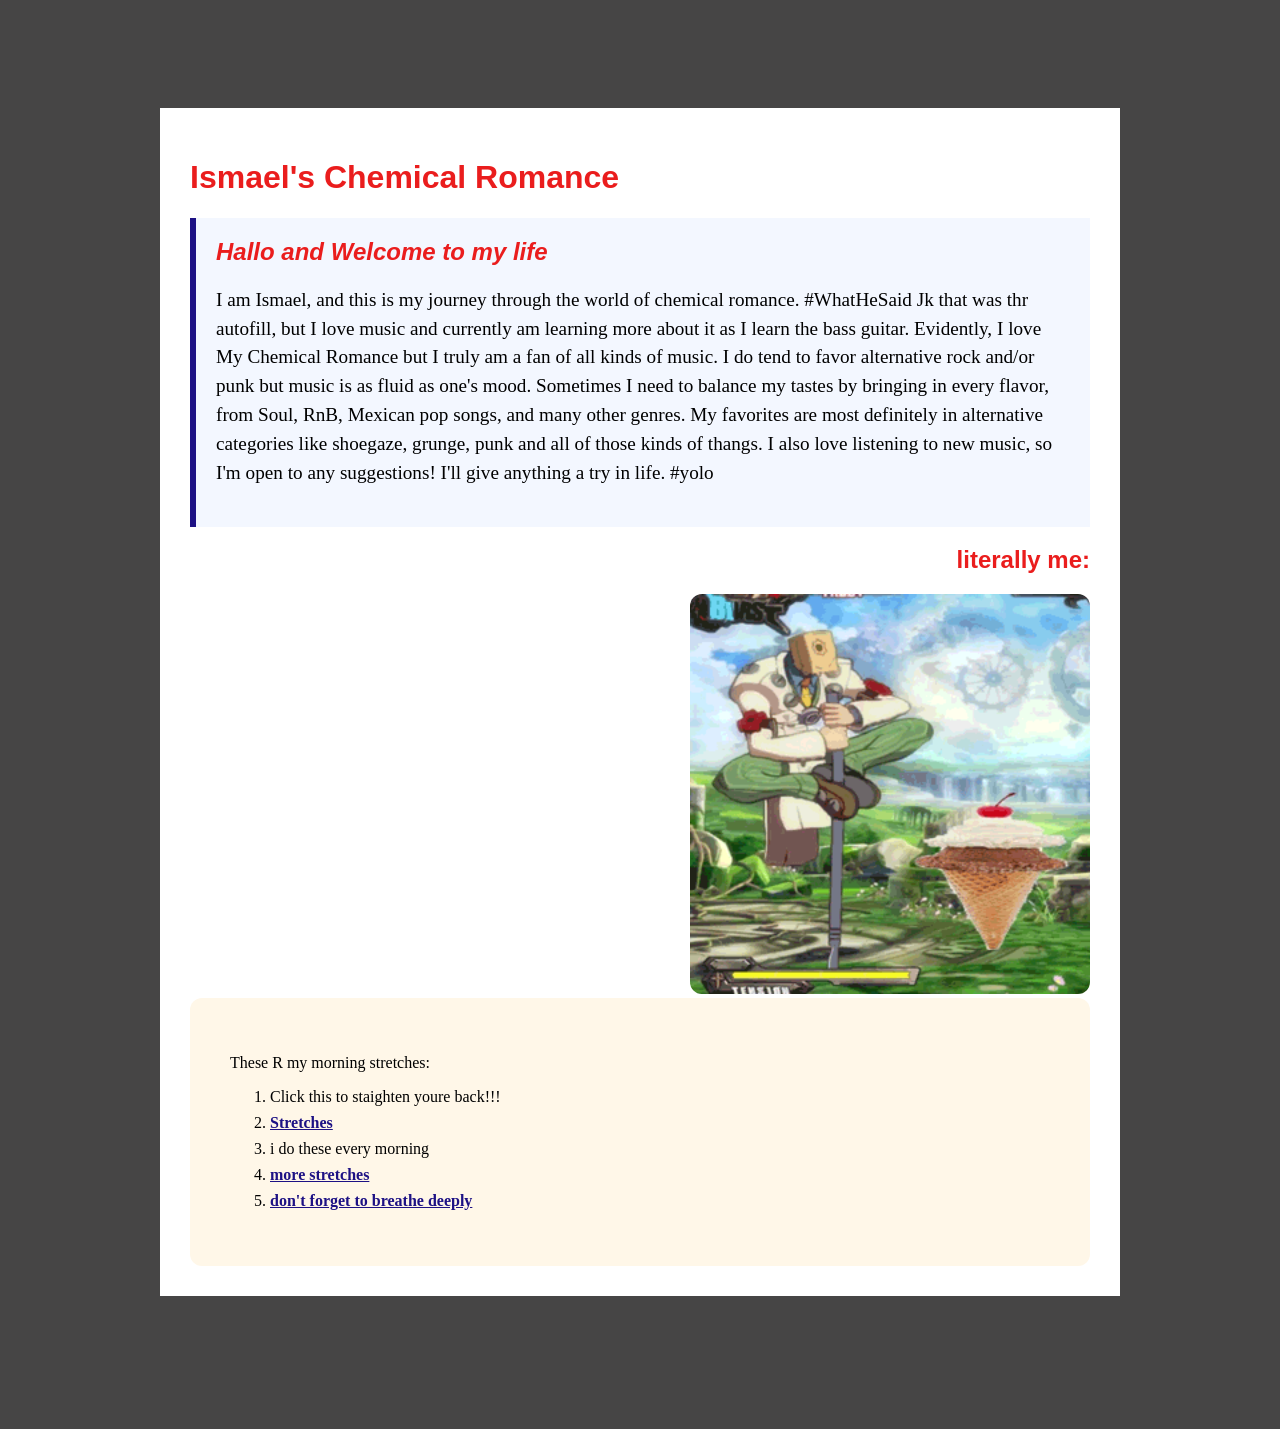
<file: index.html>
<!doctype html>
<html lang="en">
<head>
    <meta charset="utf-8">
    <title>ismael website</title>
    <link href="site.css" rel="stylesheet" type="text/css">
</head>
<body>
 
<div class="top-section">


    <div id="page">



        <h1>Ismael's Chemical Romance</h1>




    
        <div id="introduction">

            <h2> Hallo and Welcome to my life</h2>
            <p>

         I am Ismael, and this is my journey through the world of chemical romance. #WhatHeSaid

            Jk that was thr autofill, but I love music and currently am learning more about it as I learn the bass guitar. Evidently, I love My Chemical Romance but I truly am a fan of all kinds of music. I do tend to favor alternative rock and/or punk but music is as fluid as one's mood. Sometimes I need to balance my tastes by bringing in every flavor, from Soul, RnB, Mexican pop songs, and many other genres. 
            My favorites are most definitely in alternative categories like shoegaze, grunge, punk and all of those kinds of thangs. I also love listening to new music, so I'm open to any suggestions! I'll give anything a try in life. #yolo 

            </p>    

        </div>

    <div class="profile">
     
        <h2> literally me: </h2>
     <img src="faust.gif"  >

    </div>
    
            <div class="navigation">
    

                <p> These R my morning stretches:</p>

    
    
    


                <ol>
                    <li> Click this to staighten youre back!!!</li>
                    <li><a href="https://videodonkey.com/">Stretches</a></li>
                    <li> i do these every morning </li>
                    <li><a href="eugene.png">more stretches</a></li>
                    <li><a href="environ/env01.html">don't forget to breathe deeply</a></li>
                </ol>

            </div>

    </div>

</div>

</body>
</html>
</file>
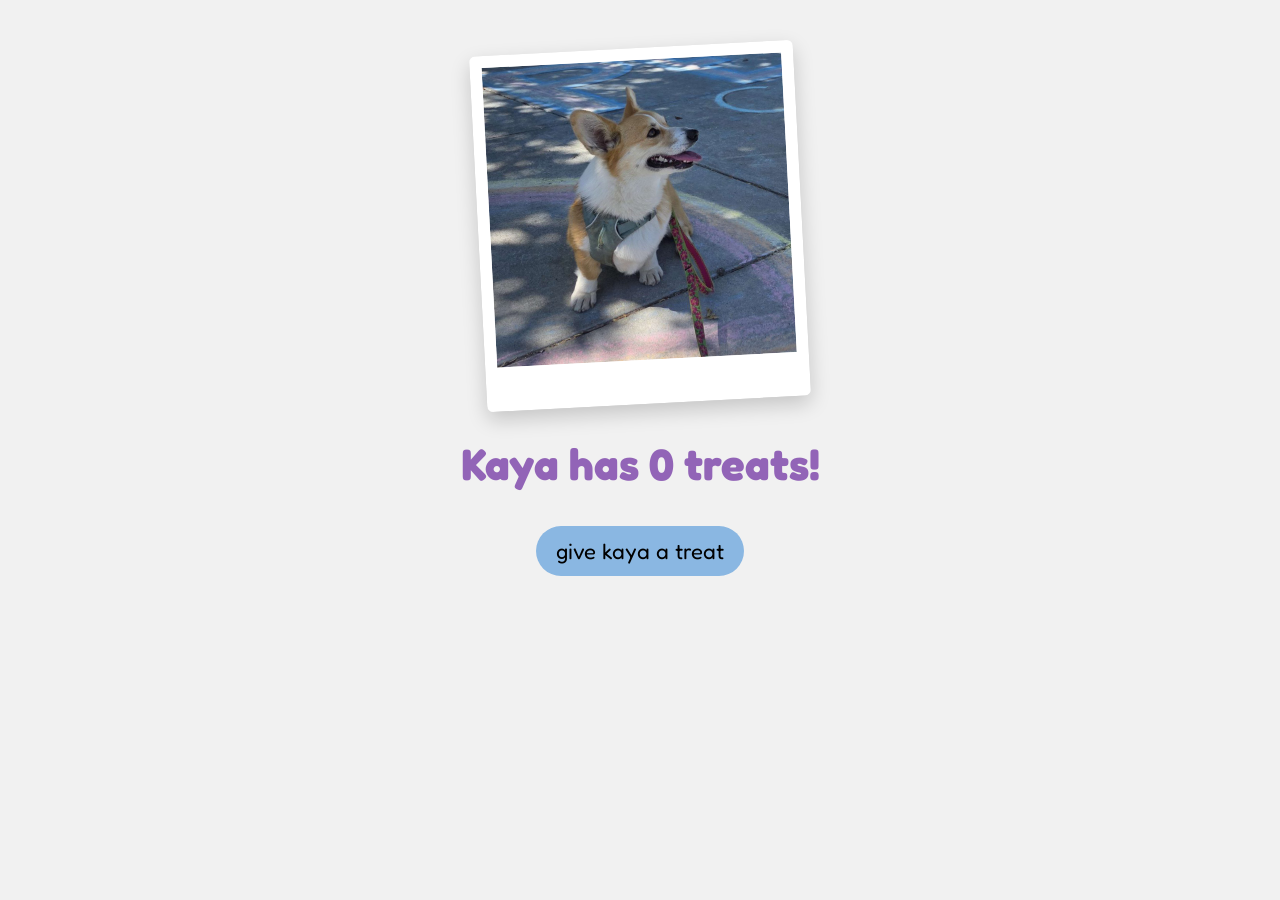
<file: environ/dis03.html>
<!DOCTYPE html>
<html lang="en">
<head>
    <meta charset="UTF-8">
    <title>Give Kaya a treat!</title>
    <!-- DONE for you: this loads the "Fredoka" font from Google Fonts -->
    <link rel="preconnect" href="https://fonts.googleapis.com">
    <link href="https://fonts.googleapis.com/css2?family=Fredoka:wght@600&display=swap" rel="stylesheet">

    <!-- TODO 1: connect dis03.css to this page -->
    <link rel="stylesheet" href="dis03.css">

    <!-- this line loads jQuery. don't delete it! -->
    <script src="https://code.jquery.com/jquery-3.7.1.min.js"></script>

    <!-- TODO 2: connect dis03.js here, AFTER jQuery (don't forget defer!) -->
    <script src="dis03.js" defer></script>
</head>
<body>

    <img id="kaya-photo" src="kaya.jpg" alt="Kaya the corgi sitting on a sidewalk">
    <h1 id="treat-count">Kaya has 0 treats!</h1>

    <button id="give-button">give kaya a treat</button>

    <!-- TODO 5: add a second button.
         give it the id "take-button" and the text "take away kaya's treat"
         (hint: copy the button above and change 2 things) -->

    <!-- OPTIONAL LEVEL 2: add a reset button here
         give it the id "reset-button" and the text "reset" -->

</body>
</html>
</file>
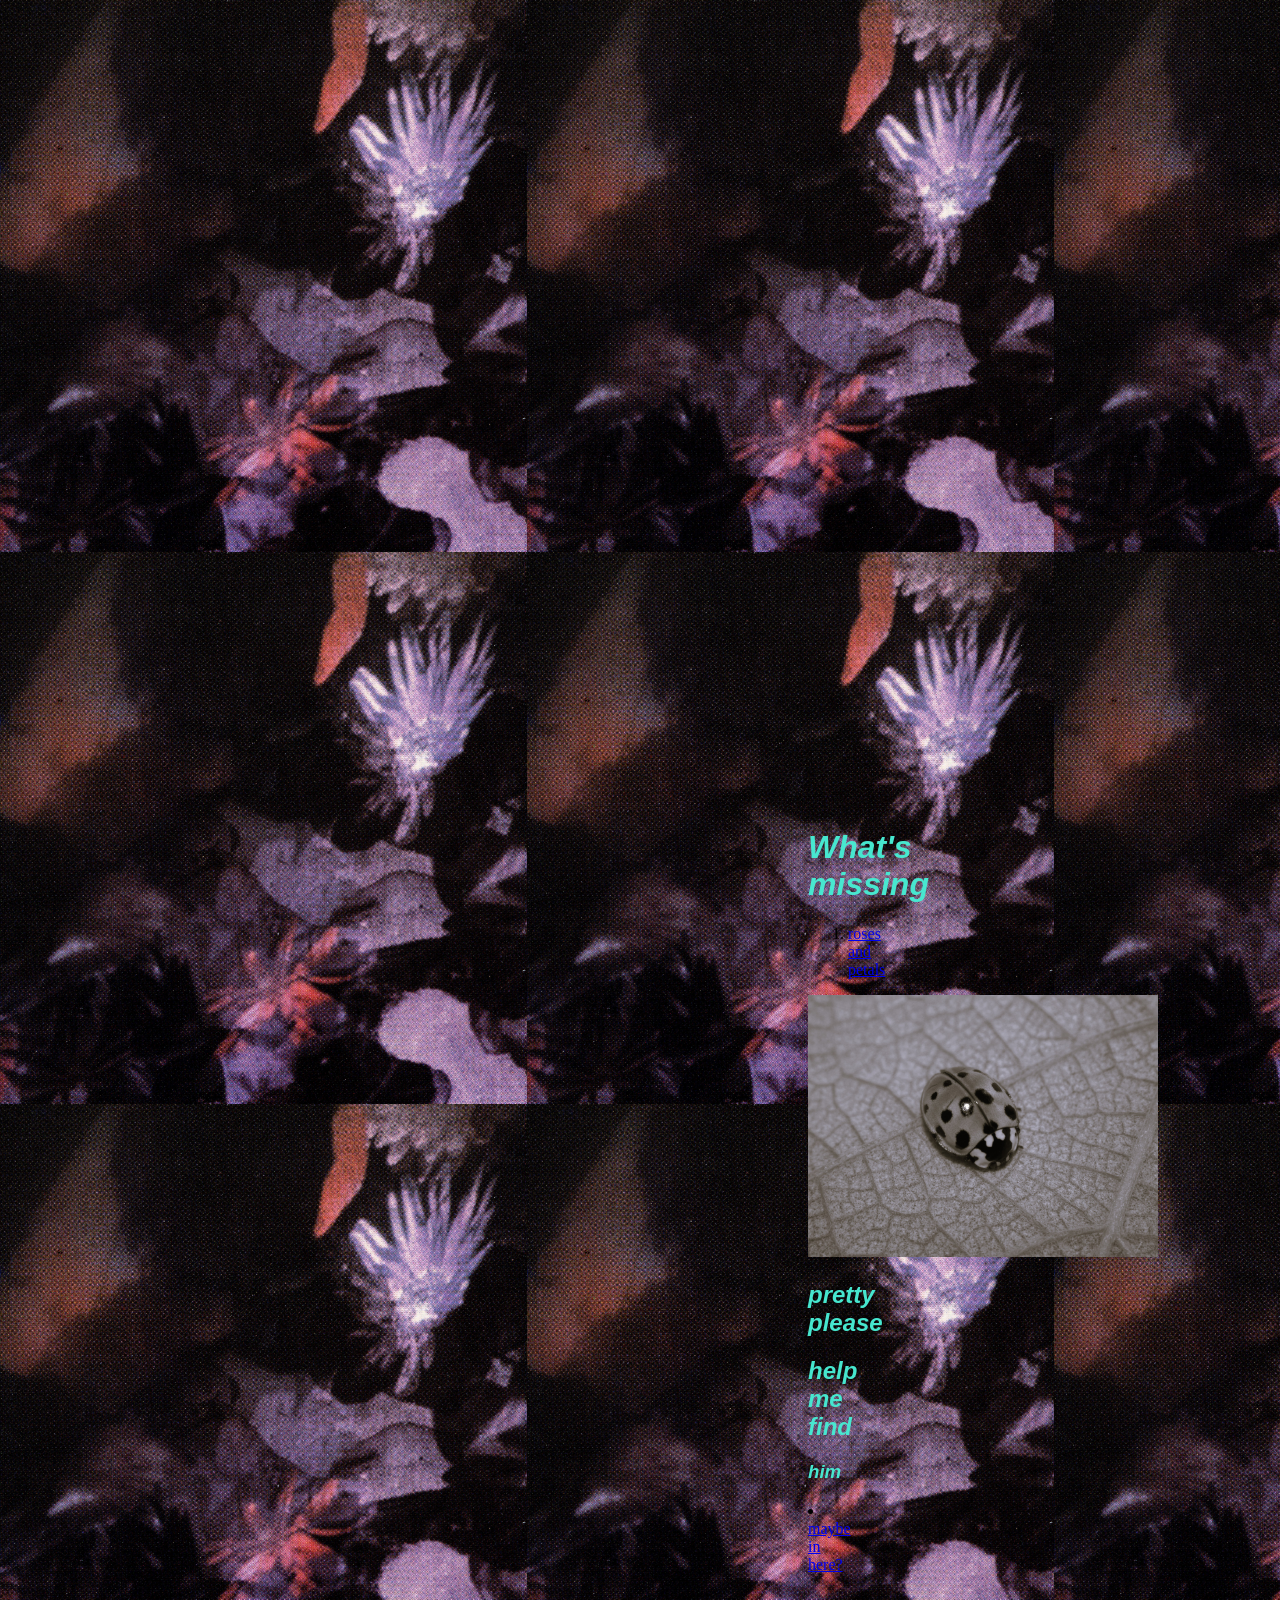
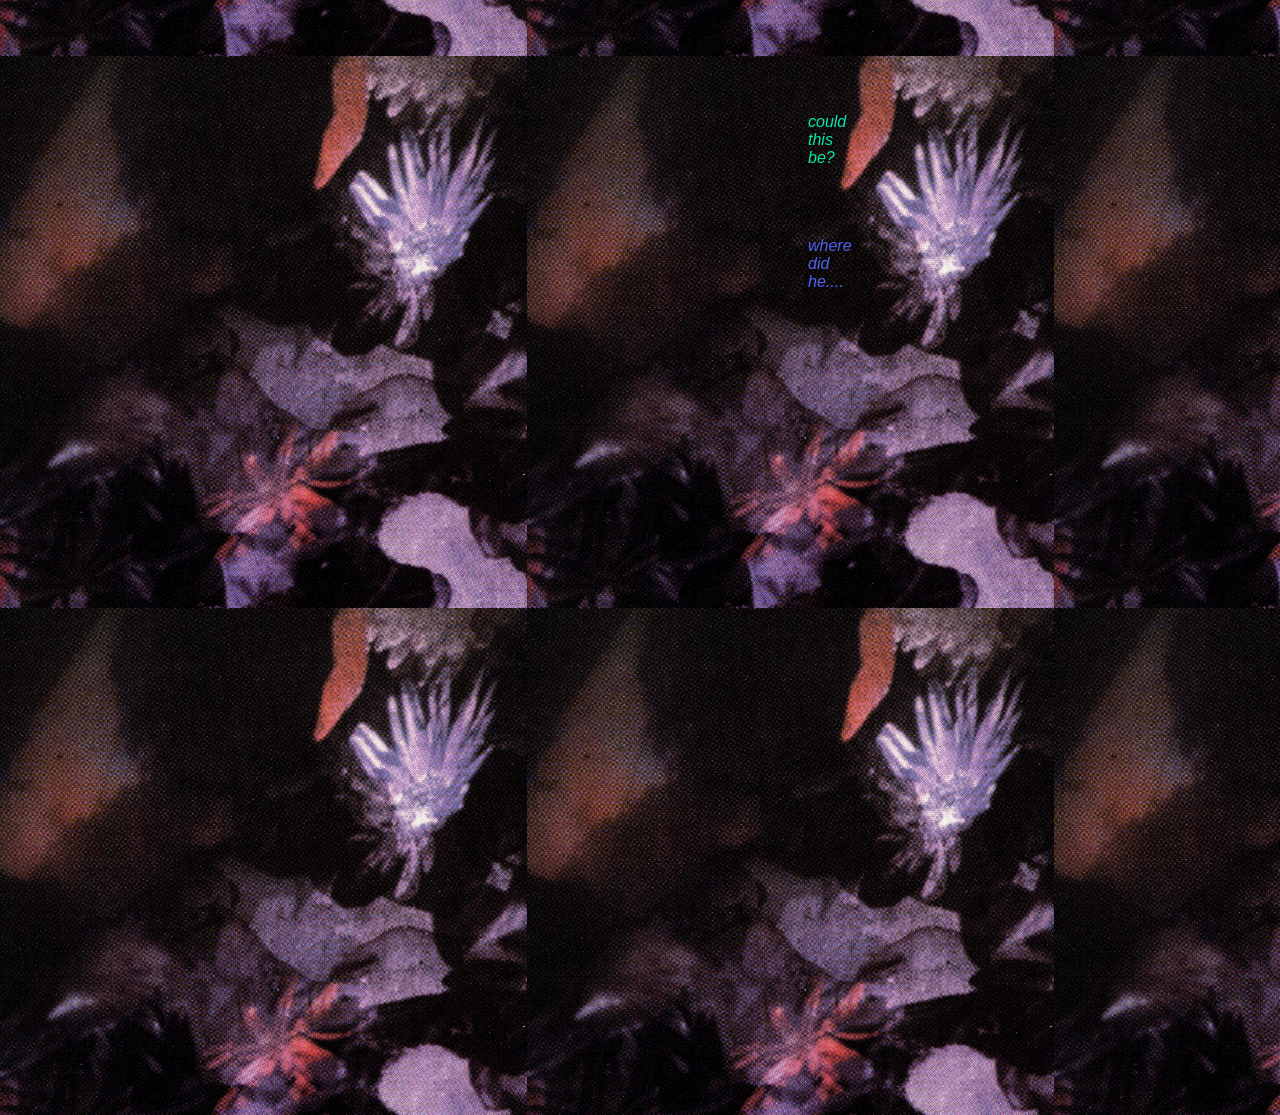
<file: environ/env01.html>
<!doctype html>
<html lang="en">
<head>
    <meta charset="utf-8">
    <title>what could this be?</title>
    <link href="env.css" rel="stylesheet" type="text/css">
</head>
<body>

<h1>What's missing </h1>  <!-- All visible page content goes between <body> and </body> -->

<ol>

<li><a href="prayersforrain.jpg">roses and petals</a></li>


</ol>
<img src="ladybuggray2.jpg">
    
<h2>pretty please </h2>





<h2> help me find   </h2>


<h3> him</h3>












<li><a href="stairs2.jpg">maybe in here?</a></li>

<h3> <div class=""></div></h3>

<h4> . </h4>
<h5> . </h5>
<h6> . </h6>
<h7> could this be? </h7>
<h8> . </h8>
<h9> . </h9>
<h10> . </h10>











<p><h11> where did he.... </h11></p>




</body>
</html>
</file>
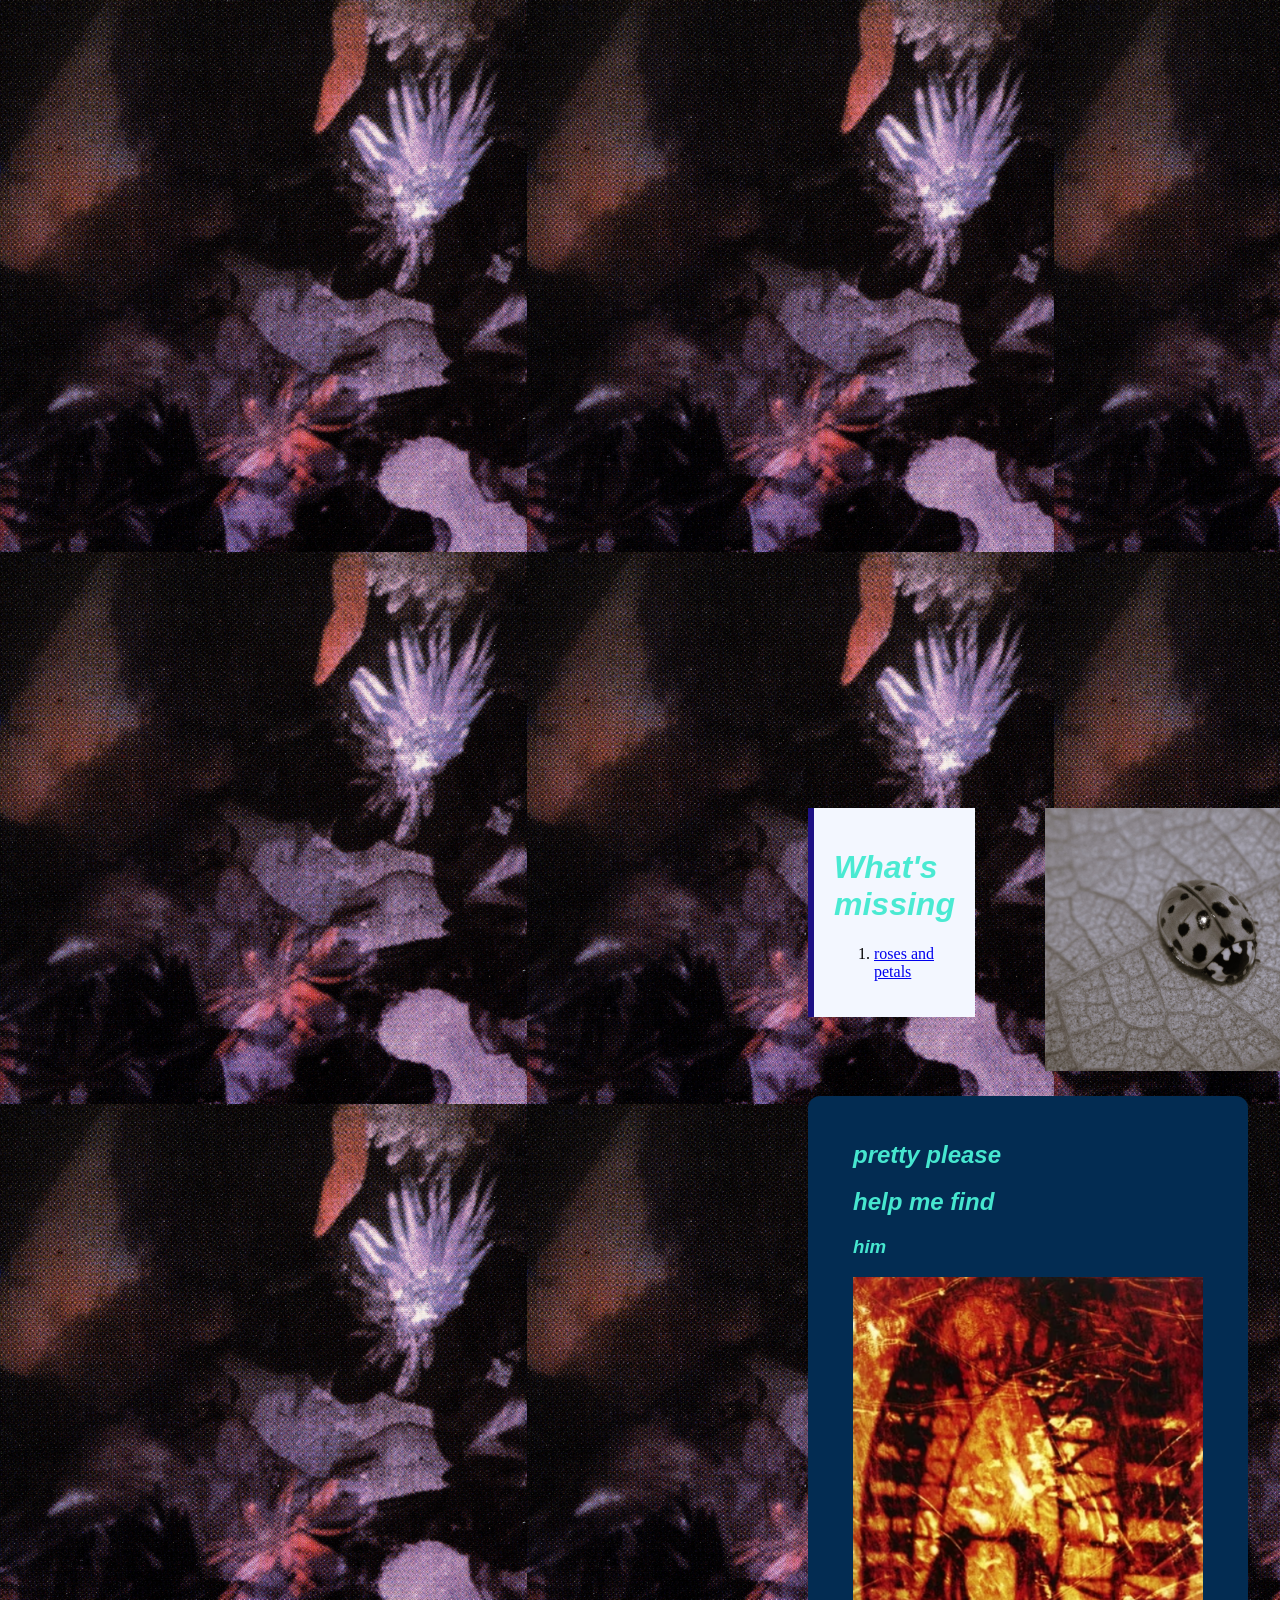
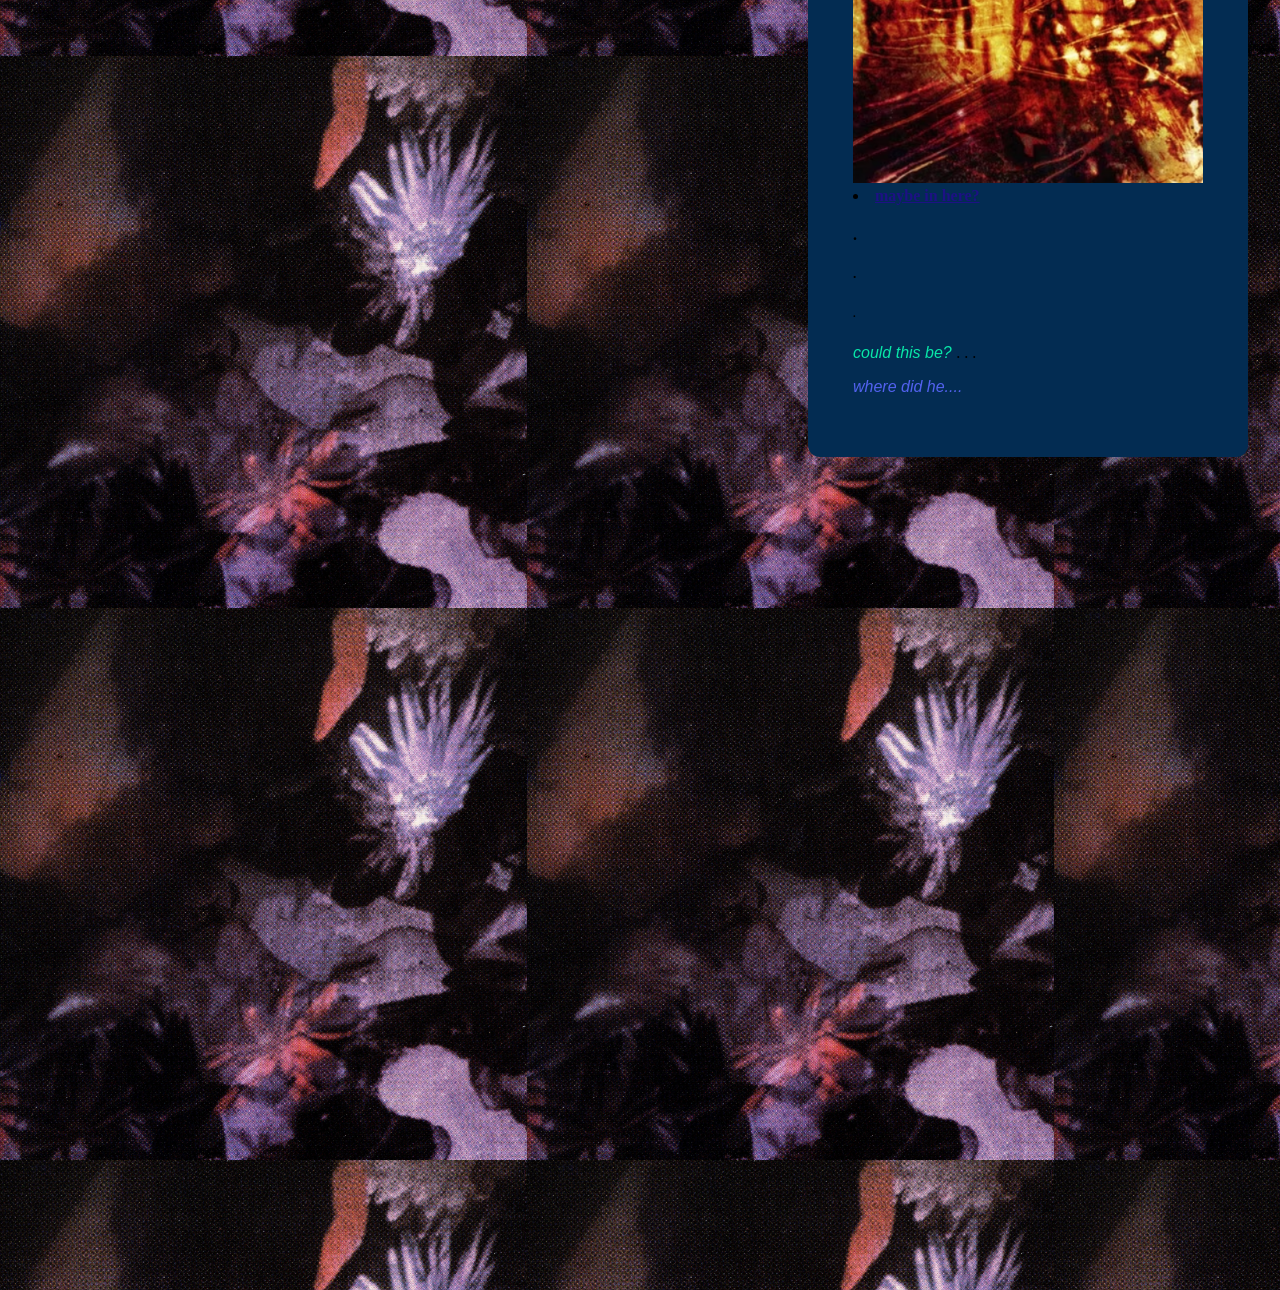
<file: environ/env02.html>
<!doctype html>
<html lang="en">
<head>
    <meta charset="utf-8">
    <title>what could this be?</title>
    <link href="env02.css" rel="stylesheet" type="text/css">
</head>
<body>
    
<div class="top-section">

        <div id="introduction">

            <h1>What's missing </h1>  <!-- All visible page content goes between <body> and </body> -->

        

            <ol>
                <li><a href="prayersforrain.jpg">roses and petals</a></li>


        
            </ol>
        </div>

        

    

        <img src="ladybuggray2.jpg">

</div>



<div class="bottom-section">
   
    <div class="navigation">

        <h2>pretty please </h2>





        <h2> help me find   </h2>


        <h3> him</h3>

    
            <img src="romance.png">









        <li><a href="stairs2.jpg">maybe in here?</a></li>

        <h3></h3>

        <h4> . </h4>
        <h5> . </h5>
        <h6> . </h6>
        <h7> could this be? </h7>
        <h8> . </h8>
        <h9> . </h9>
        <h10> . </h10>











        <p><h11> where did he.... </h11></p>

    </div>
    
</div>


</body>
</html>
</file>
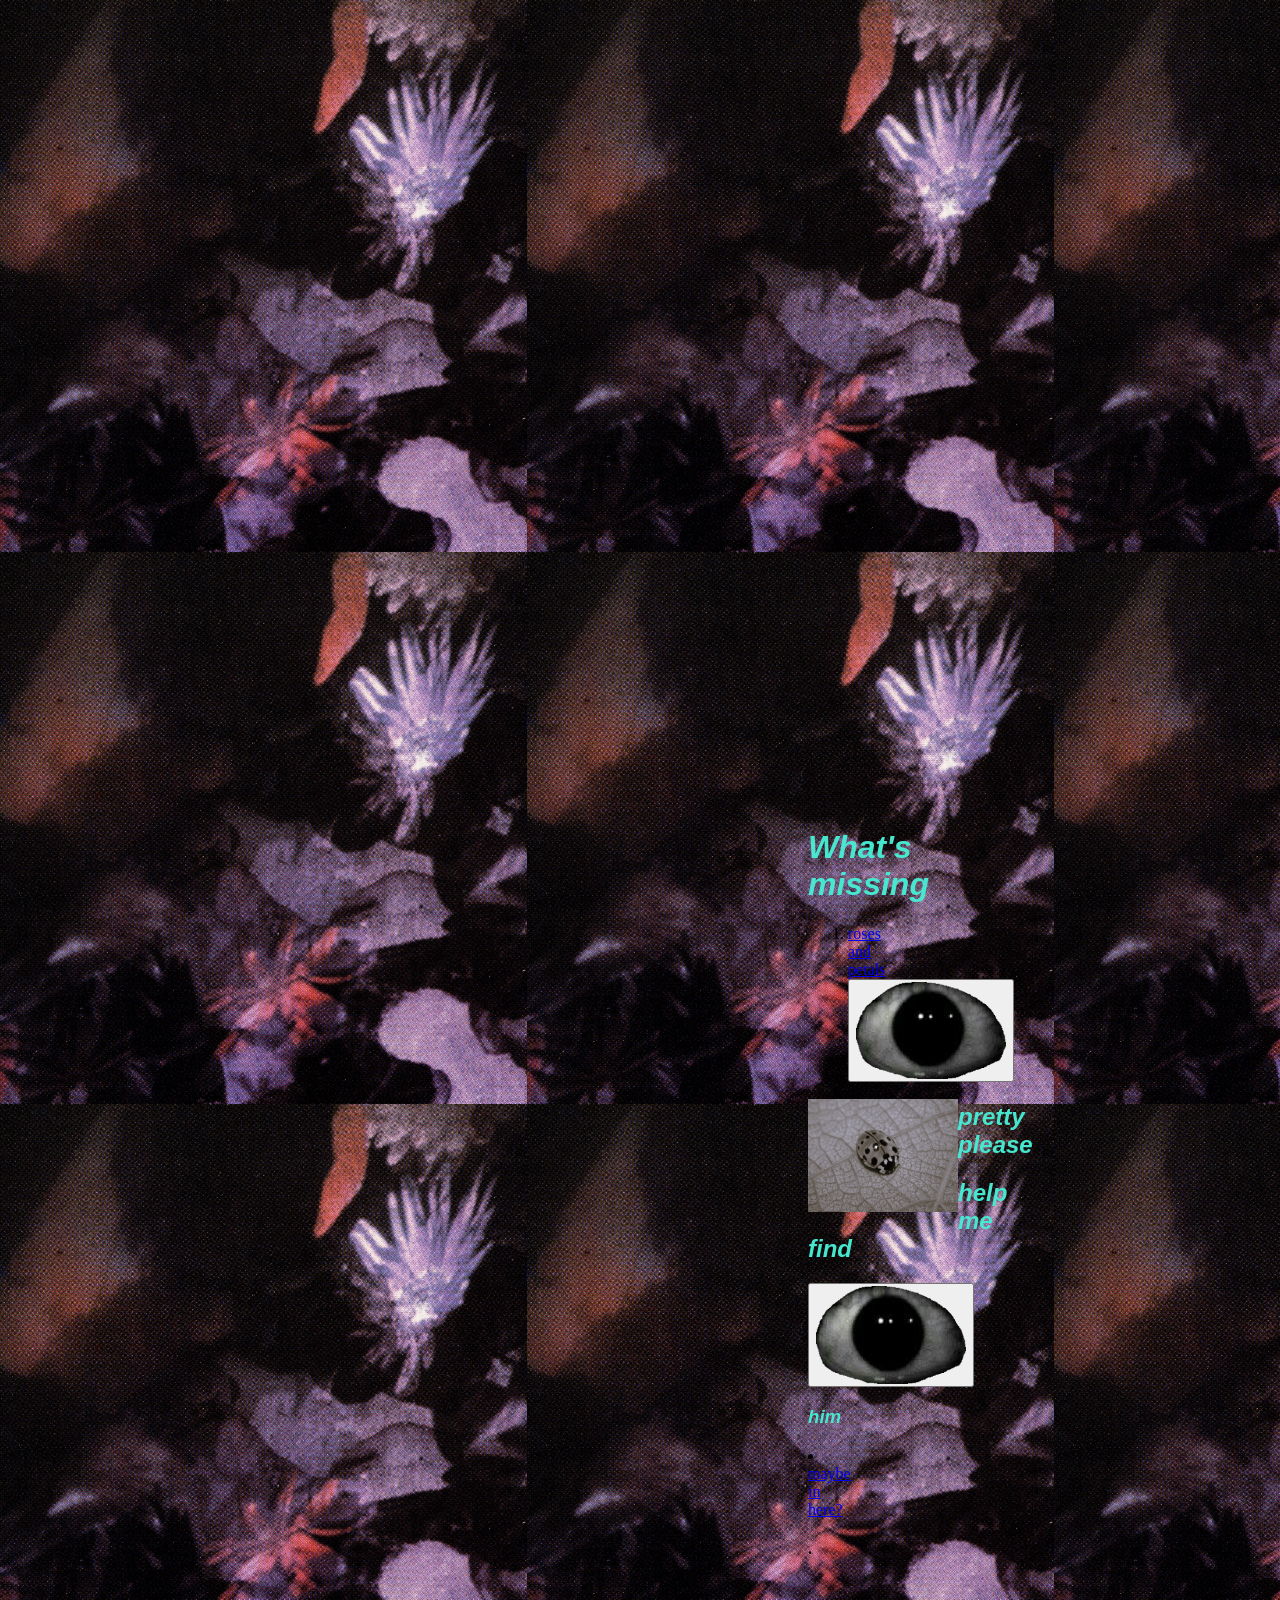
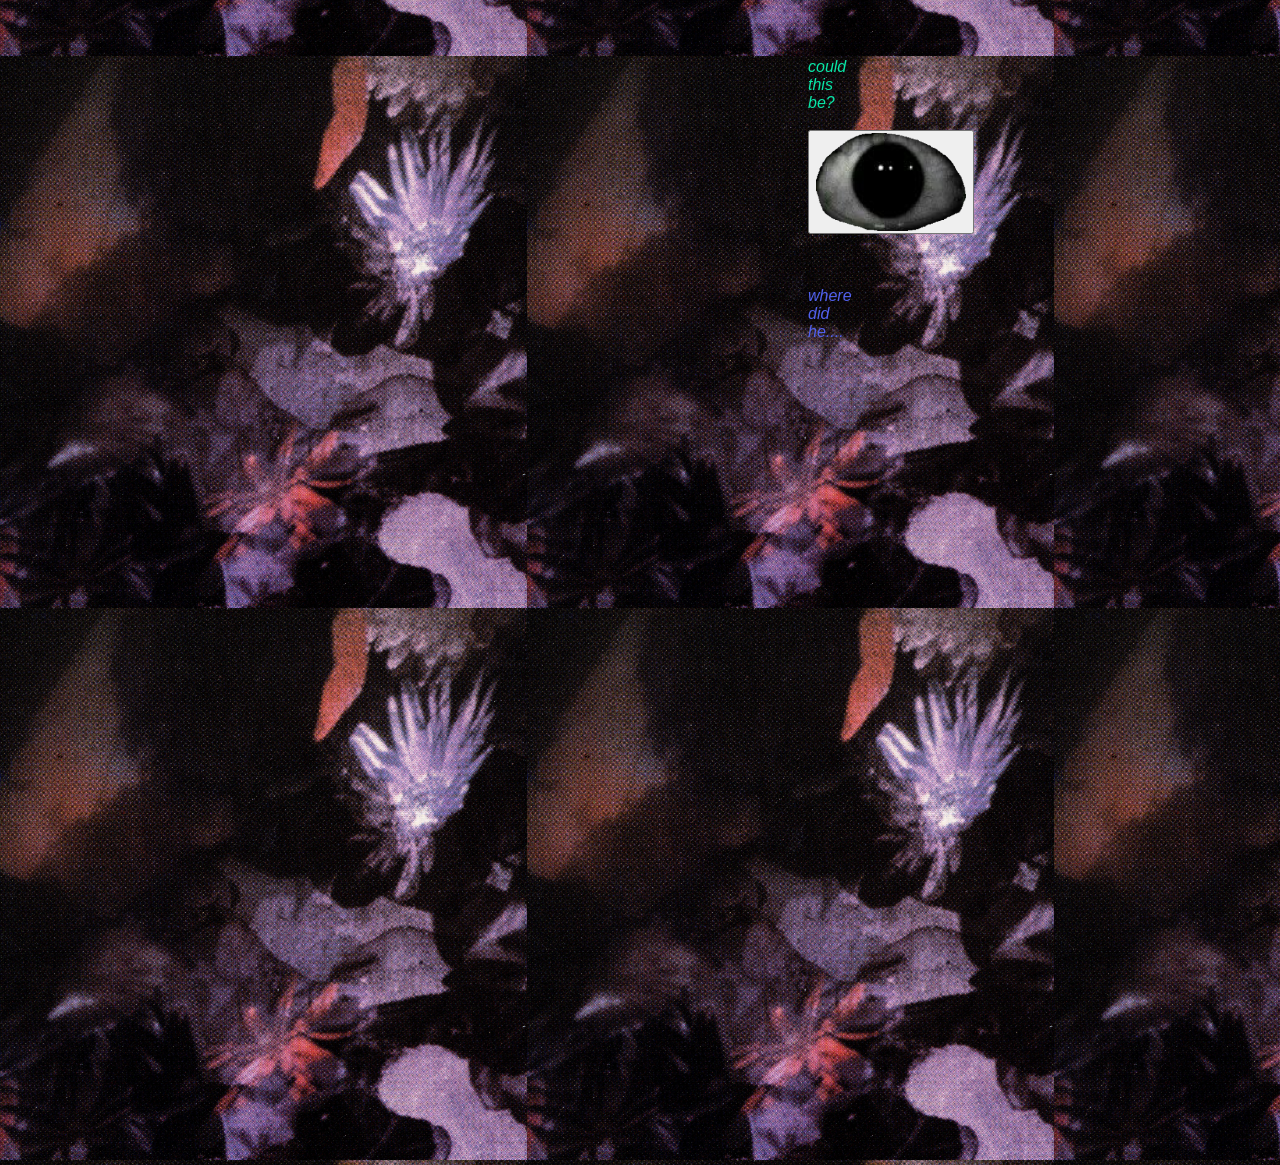
<file: environ/env03.html>
<!doctype html>
<html lang="en">
<head>
    <meta charset="utf-8">
    <title>what could this be?</title>
    <link href="env03.css" rel="stylesheet" type="text/css">

    <script src="https://code.jquery.com/jquery-3.7.1.min.js"></script>

    <script src="env03.js" defer></script>


</head>
<body>

    <div id="environment-output"></div>


<h1>What's missing </h1>  

<ol>

<li><a href="prayersforrain.jpg">roses and petals</a></li>

 <button id="dust-button"> <img src="creepyeye.png"> </button>

</ol>
<img src="ladybuggray2.jpg">
    
<h2>pretty please </h2>

 



<h2> help me find   </h2>

<button id="eye-button"> <img src="creepyeye.png"> </button>

<h3> him</h3>












<li><a href="stairs2.jpg">maybe in here?</a></li>


<h4> . </h4>
<h5> . </h5>
<h6> . </h6>
<h7> could this be? </h7>
<h8> . </h8>

<button id="stormyclouds-button"> <img src="creepyeye.png"> </button>

<h9> . </h9>
<h10> . </h10>











<p><h11> where did he.... </h11></p>




</body>
</html>
</file>
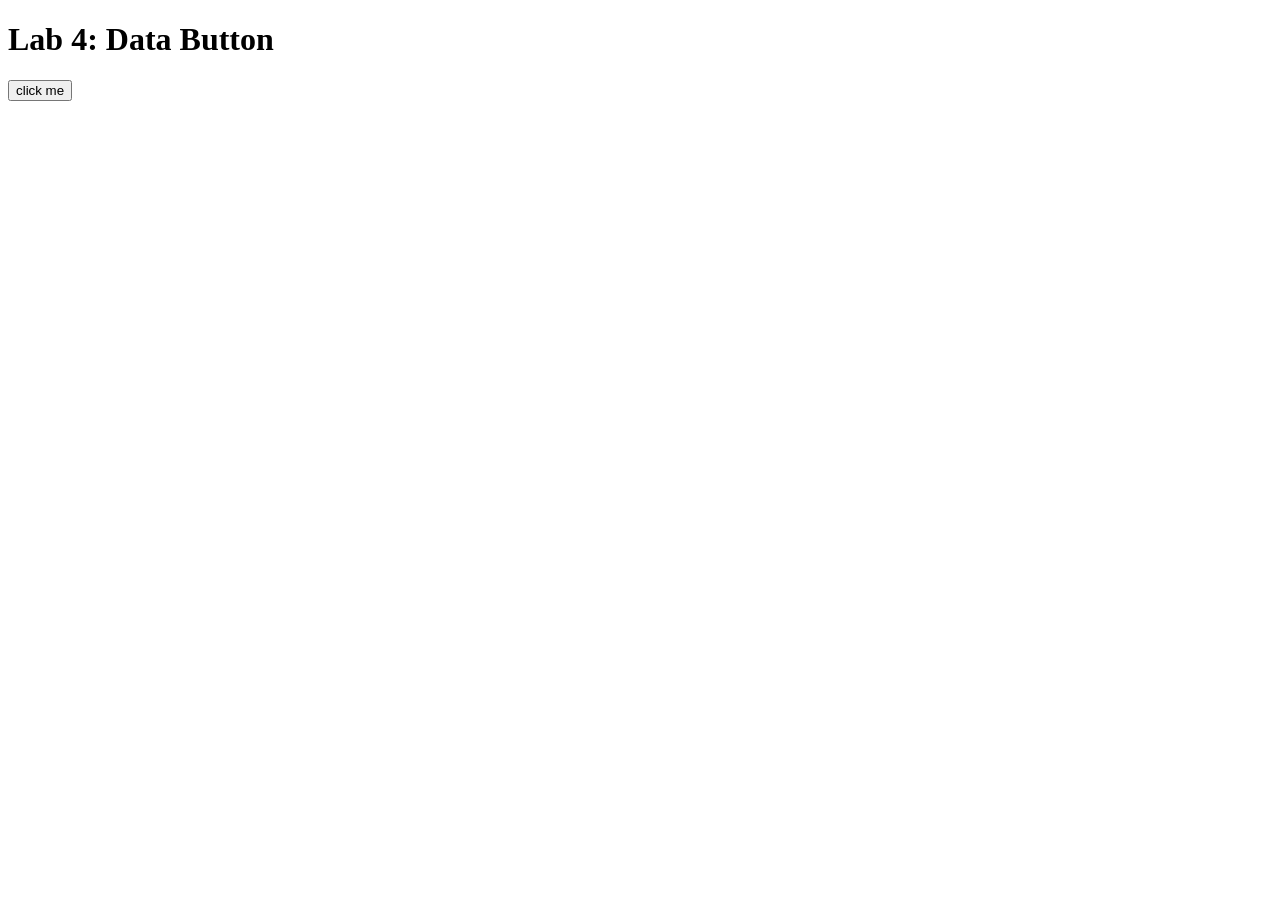
<file: exercies/lab04.html>
<!DOCTYPE html>
<html lang="en">

<head>
    <!-- All techy stuff goes here, inside HEAD -->
    <meta charset="UTF-8">
    <meta name="viewport" content="width=device-width, initial-scale=1.0">

    <!-- Overall title of your page -->
    <title>Lab 4</title>

    <!-- jQuery library -->
    <script src="https://code.jquery.com/jquery-3.7.1.min.js"></script>

    <!-- Link to external JavaScript file -->
    <script src="lab04.js" defer></script>
</head>

<body>
    <!-- Main content goes here, inside BODY -->
    <h1>Lab 4: Data Button</h1>

    <button id="needy-button">click me</button>

    <div id="output"></div>
</body>

</html>
</file>
<file: site.css>
body {
    background: #464545;
    padding: 100px;
}

h1,
h2,
h3 {
    color: #ea1d1d;
    font-family: sans-serif;
}

img {
    width: 150px;
}

#page {
    max-width: 900px;
    margin: 0 auto 0 auto;
    background: white;
    padding: 30px;
}

.top-section {
    display: flex;
    gap: 300px;
    align-items: flex-start;
    margin: 0 0 25px 0;
}

#introduction {
    background: #f3f7ff;
    padding: 20px;
    border-left: 6px solid #1d1184;
    flex: 70;
}

#introduction h2 {
    font-style: italic;
    margin-top: 0;
}

#introduction p {
    font-size: 120%;
    line-height: 1.5;
}

.profile {
    text-align: top;
    text-align: right;
    flex: 300;
}

.profile img {
    width: 400px;
    border-radius: 12px;
}

.profile p {
    font-size: 90%;
}

.navigation {
    background: #fff7e8;
    padding: 40px;
    border-radius: 12px;
}

.navigation h2 {
    margin-top: 0;
}

.navigation li {
    margin-bottom: 8px;
}

.navigation a {
    color: #1d1184;
    font-weight: bold;
}
</file>
<file: environ/dis03.css>
/* DONE for you */
body {
    background: #f1f1f1;
    font-family: "Trebuchet MS", sans-serif;
    color: #333333;
    text-align: center;
}

/* DONE for you: a little polaroid frame for Kaya */
#kaya-photo {
    width: 50%;
    max-width: 300px;
    background: #ffffff;
    padding: 12px 12px 44px;
    border-radius: 6px;
    box-shadow: 0 8px 20px rgba(0, 0, 0, 0.18);
    transform: rotate(-3deg);
    margin-top: 40px;
}

h1 {
    color: #9264b7;
    font-size: 44px;
    font-family: "Fredoka", sans-serif;
    /* TODO 3: change this header's font to "Fredoka"
       (the font is already loaded in dis03.html; you just need the font-family property) */
}

/* DONE for you: this styles BOTH buttons */
button {
    background: #8ab7e2;
    color: #000000;
    font-family: "Fredoka", sans-serif;
    font-size: 22px;
    padding: 12px 20px;
    border: none;
    border-radius: 999px;
    margin: 6px;
    cursor: pointer;
    transition: all 0.2s;
}

/* TODO 4: when you hover over a button, make it:
   background #ff8fab, text color #ffffff, and tilt it with  transform: rotate(-4deg);
   (hint: you need a selector with a colon in it) */
 {

}
</file>
<file: environ/env.css>
body {
    background: url("disintegrationbg.png");
    padding: 800px;
}

h1,
h2,
h3 {
    color: #47ead1fb;
    font-family: sans-serif;
    font-style: italic;
}
h7 {
    color: #09eaaafb;
    font-family: sans-serif;
    font-style: italic;
}

h11 {
    color: #5363f1fb;
    font-family: sans-serif;
    font-style: italic;
}

img {
    width: 350px;
}
</file>
<file: environ/env02.css>
body {
    background: url("disintegrationbg.png");
    padding: 800px;
}

h1,
h2,
h3 {
    color: #47ead1fb;
    font-family: sans-serif;
    font-style: italic;
}
h7 {
    color: #09eaaafb;
    font-family: sans-serif;
    font-style: italic;
}

h11 {
    color: #5363f1fb;
    font-family: sans-serif;
    font-style: italic;
}

img {
    width: 350px;
}

#page {
    max-width: 900px;
    margin: 0 auto 0 auto;
    background: white;
    padding: 30px;
}

.top-section {
    display: flex;
    gap: 70px;
    align-items: flex-start;
    margin: 0 0 25px 0;
}

#introduction {
    background: #f3f7ff;
    padding: 20px;
    border-left: 6px solid #1d1184;
    flex: 2;
}

#introduction h2 {
    font-style: italic;
    margin-top: 0;
}

#introduction p {
    font-size: 120%;
    line-height: 1.5;
}

.profile {
    text-align: center;
    flex: 1;
}

.profile img {
    width: 400px;
    border-radius: 12px;
}

.profile p {
    font-size: 90%;
}

.navigation {
    background: #032c52;
    padding: 45px;
    border-radius: 12px;
}

.navigation h2 {
    margin-top: 0;
}

.navigation li {
    margin-bottom: 8px;
}

.navigation a {
    color: #1d1184;
    font-weight: bold;
}

.bottom-section {
    display: flex;
    gap: 80px;
    align-items: flex-start;
    margin: 0 0 25px 0;
}
</file>
<file: environ/env03.css>
body {
    background: url("disintegrationbg.png");
    padding: 800px;
}

h1,
h2,
h3 {
    color: #47ead1fb;
    font-family: sans-serif;
    font-style: italic;
}
h7 {
    color: #09eaaafb;
    font-family: sans-serif;
    font-style: italic;
}

h11 {
    color: #5363f1fb;
    font-family: sans-serif;
    font-style: italic;
}

img {

    float: left;
    width: 150px;
}
</file>
